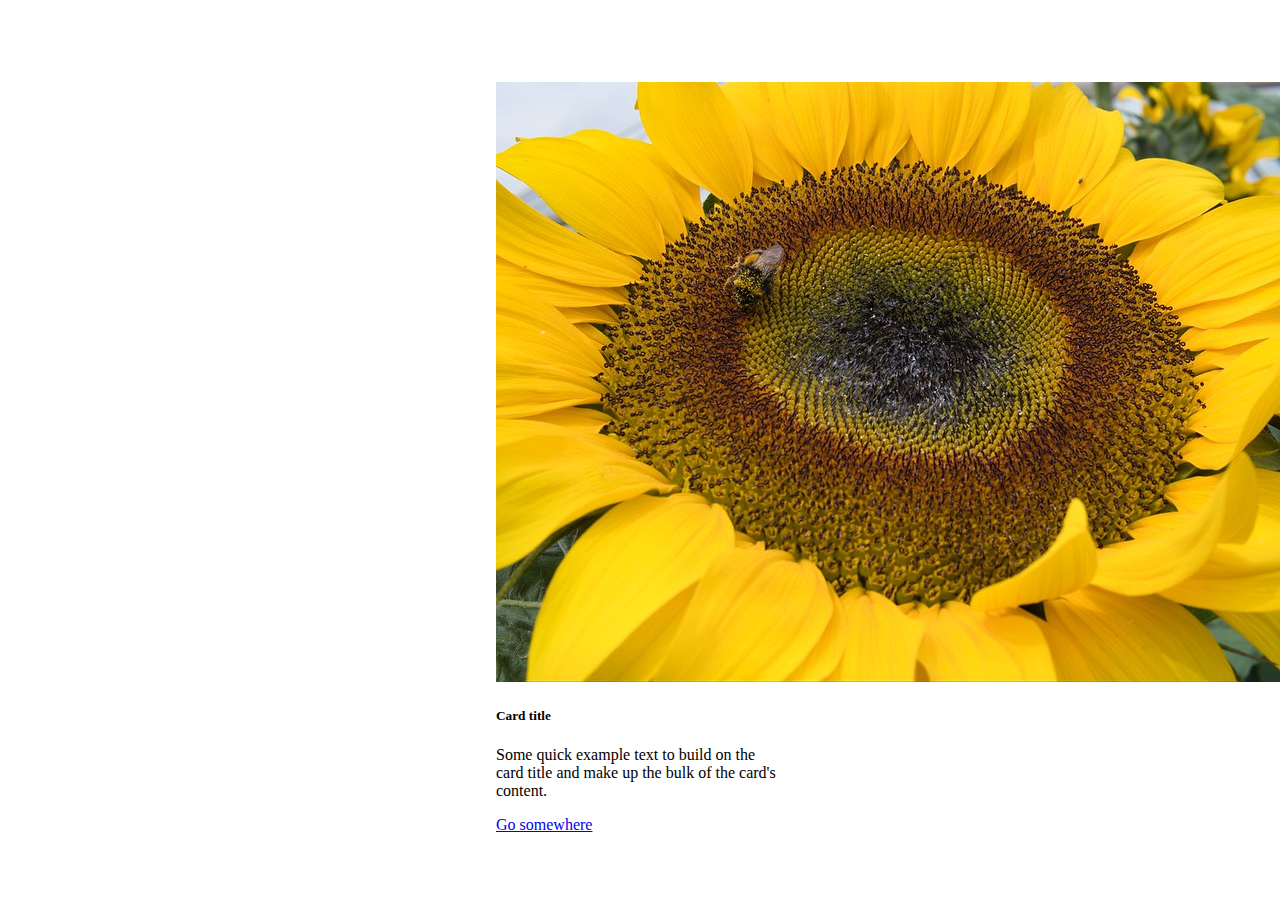
<file: basic/index.html>
<!DOCTYPE html>
<html lang="en">
<head>
    <meta charset="UTF-8">
    <meta http-equiv="X-UA-Compatible" content="IE=edge">
    <meta name="viewport" content="width=device-width, initial-scale=1.0">
    <title>Bootstrap basic</title>
    <link href="https://cdn.jsdelivr.net/npm/bootstrap@5.3.2/dist/css/bootstrap.min.css" rel="stylesheet" integrity="sha384-T3c6CoIi6uLrA9TneNEoa7RxnatzjcDSCmG1MXxSR1GAsXEV/Dwwykc2MPK8M2HN" crossorigin="anonymous">
    <script src="https://cdn.jsdelivr.net/npm/bootstrap@5.3.2/dist/js/bootstrap.bundle.min.js" integrity="sha384-C6RzsynM9kWDrMNeT87bh95OGNyZPhcTNXj1NW7RuBCsyN/o0jlpcV8Qyq46cDfL" crossorigin="anonymous"></script>
    <style>
        .container{
            display: flex;
            justify-content: center;
            align-items: center;
            height: 100vh;
        }
    </style>
</head>
<body>
    <div class="container">
        <div class="card" style="width: 18rem;">
            <img src="./assets/flower.jpg" class="card-img-top" alt="...">
            <div class="card-body">
              <h5 class="card-title">Card title</h5>
              <p class="card-text">Some quick example text to build on the card title and make up the bulk of the card's content.</p>
              <a href="#" class="btn btn-primary">Go somewhere</a>
            </div>
        </div>
    </div>
</body>
</html>
</file>
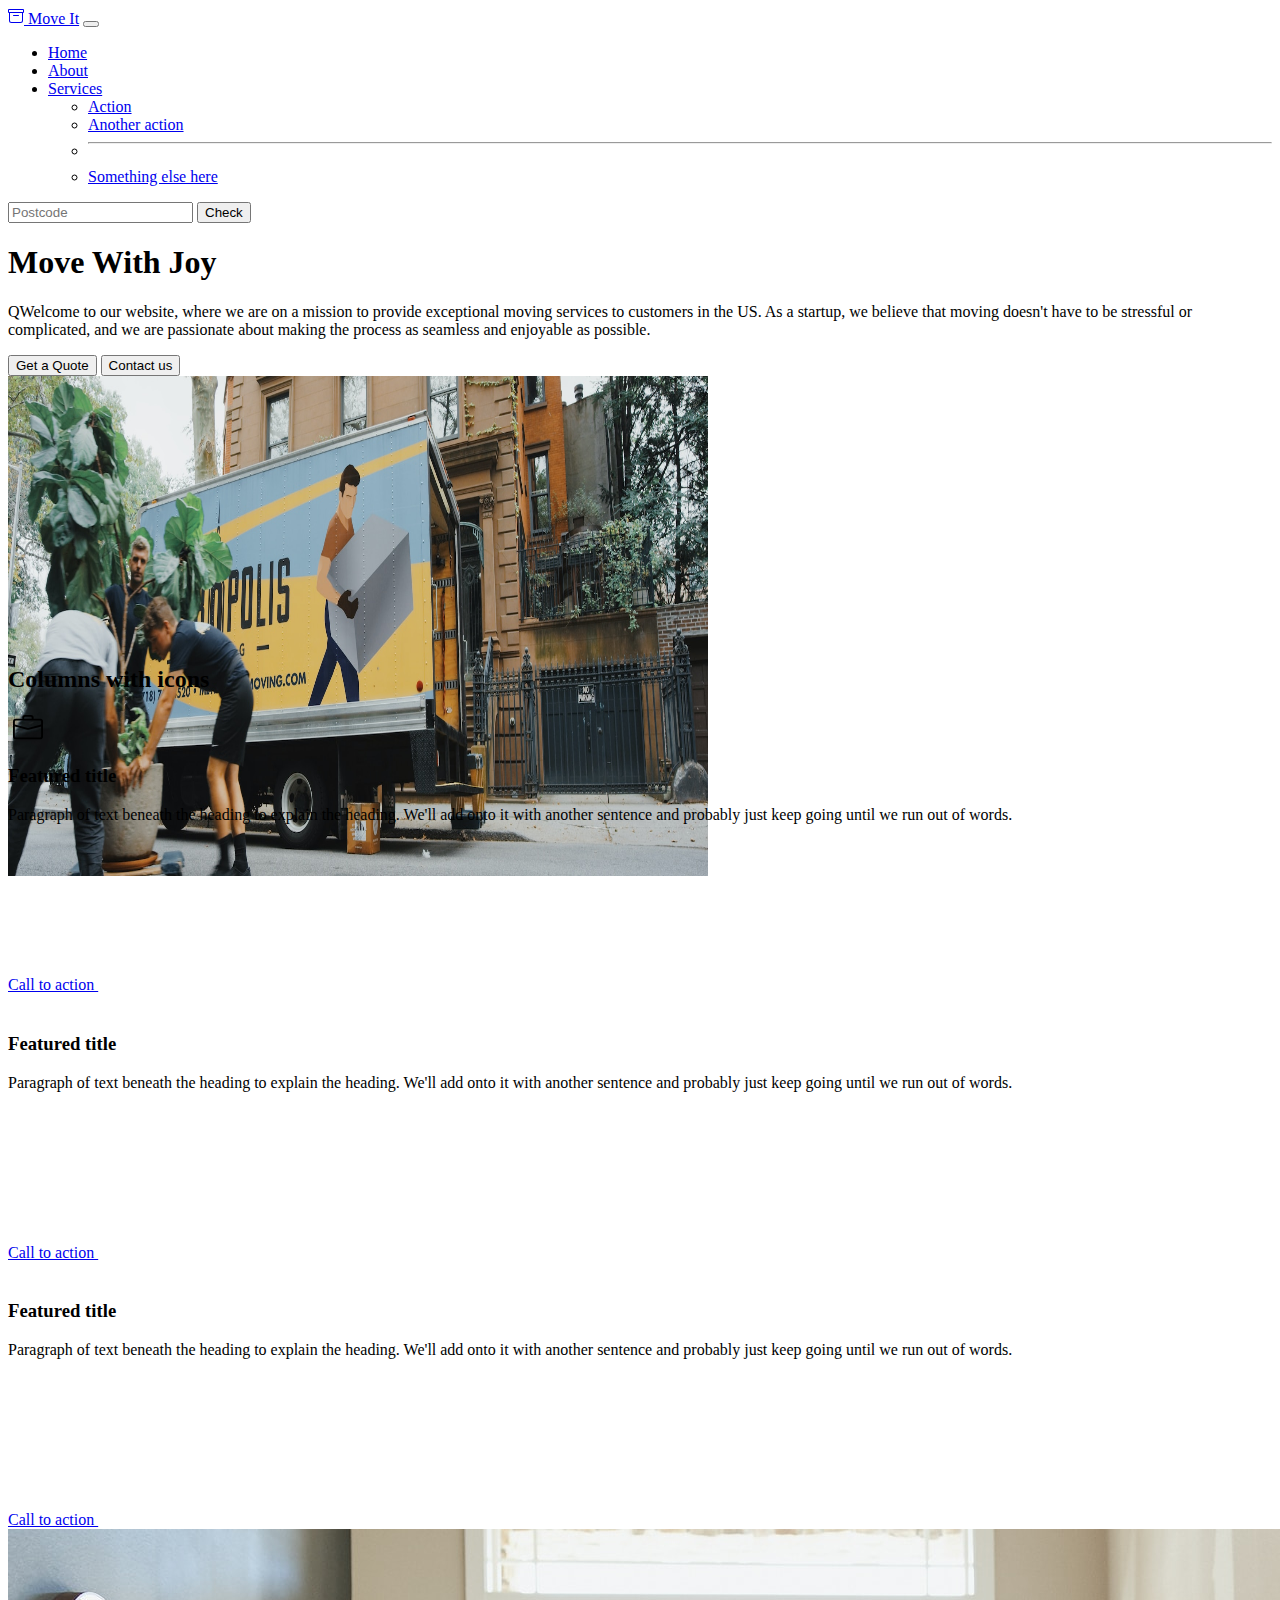
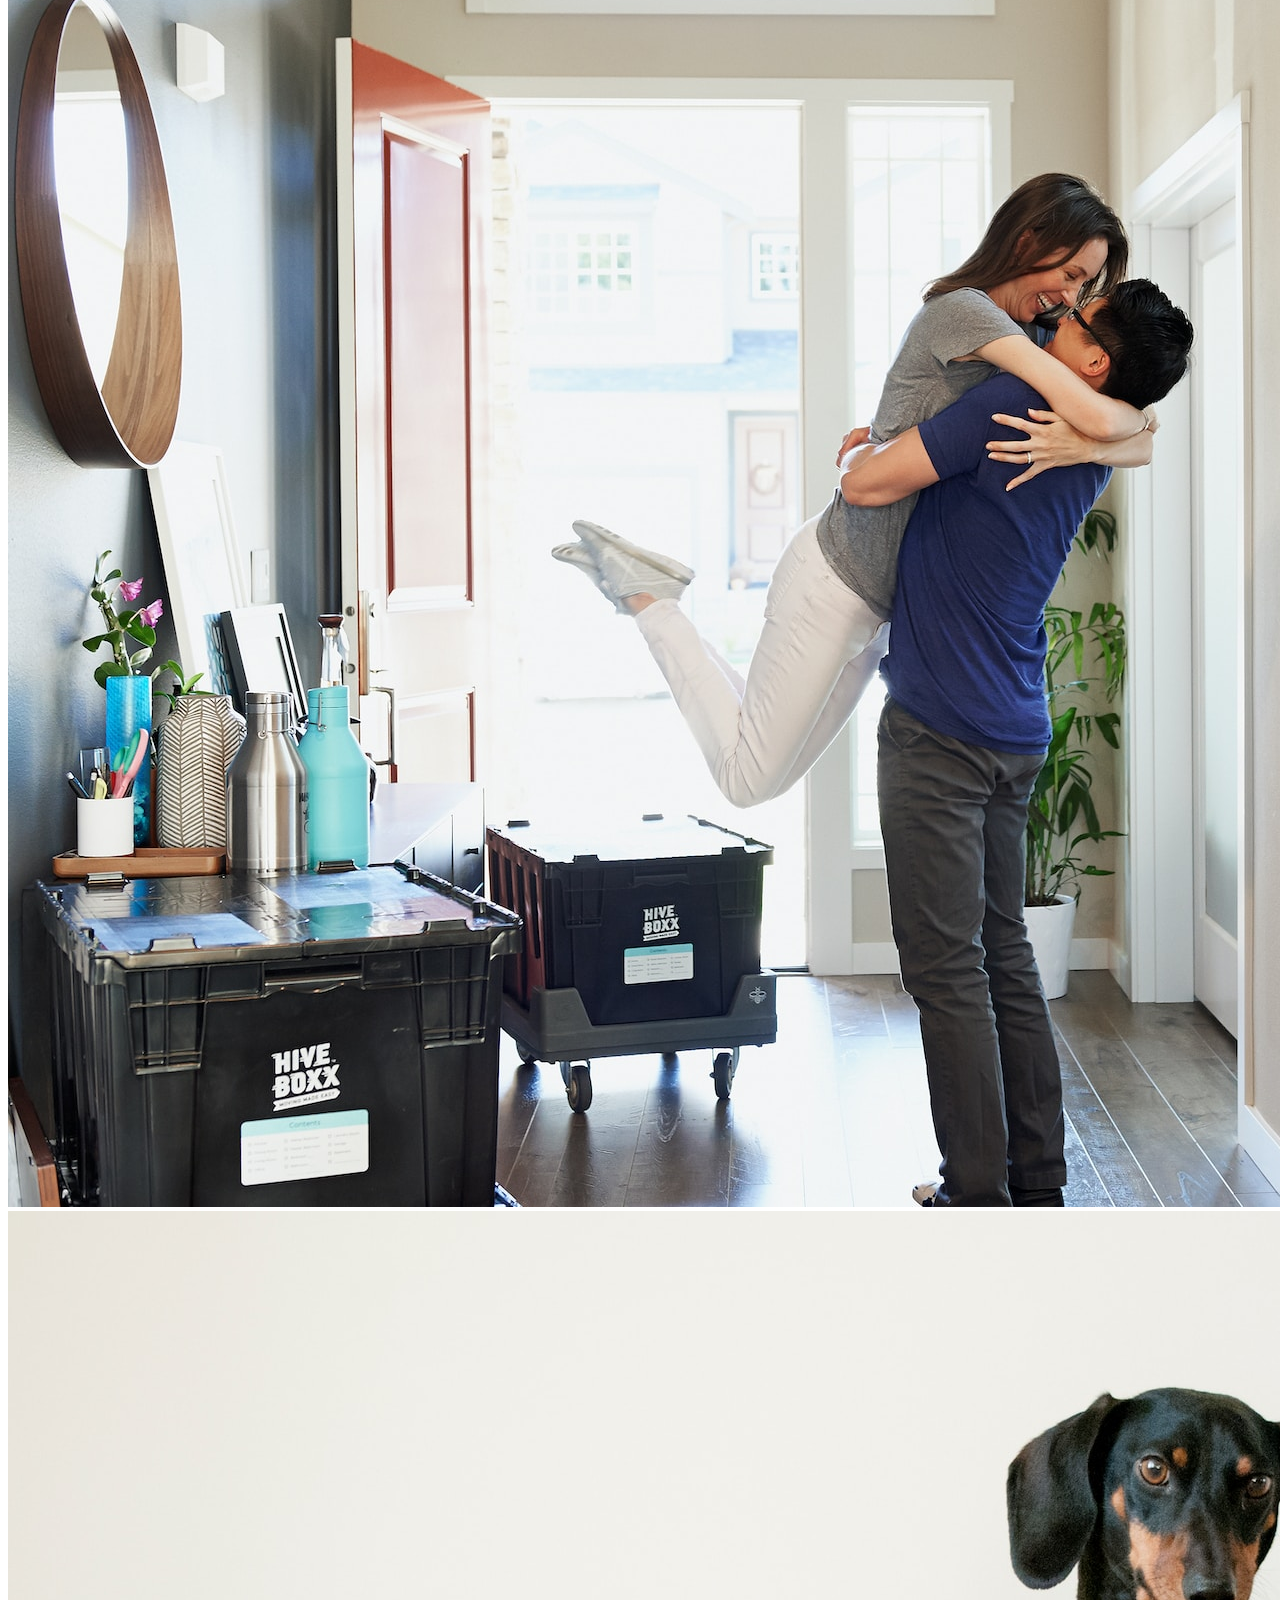
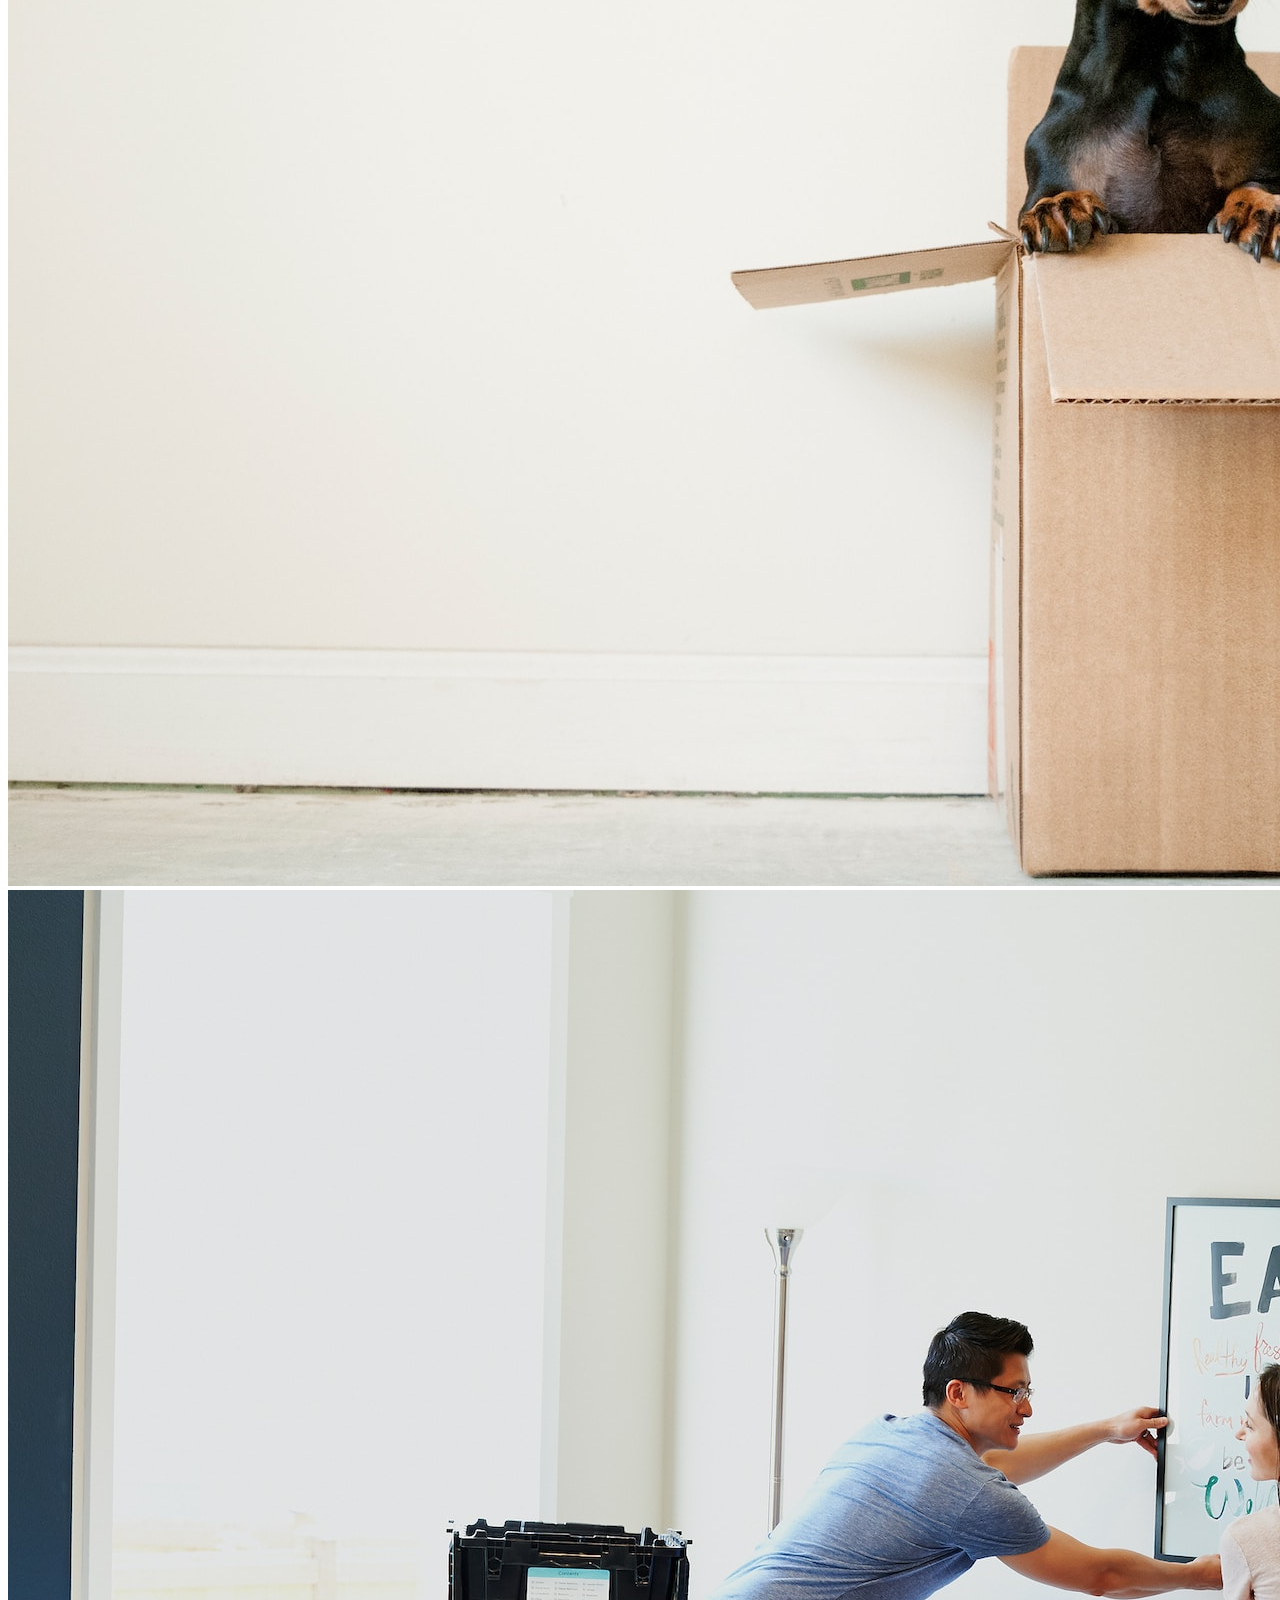
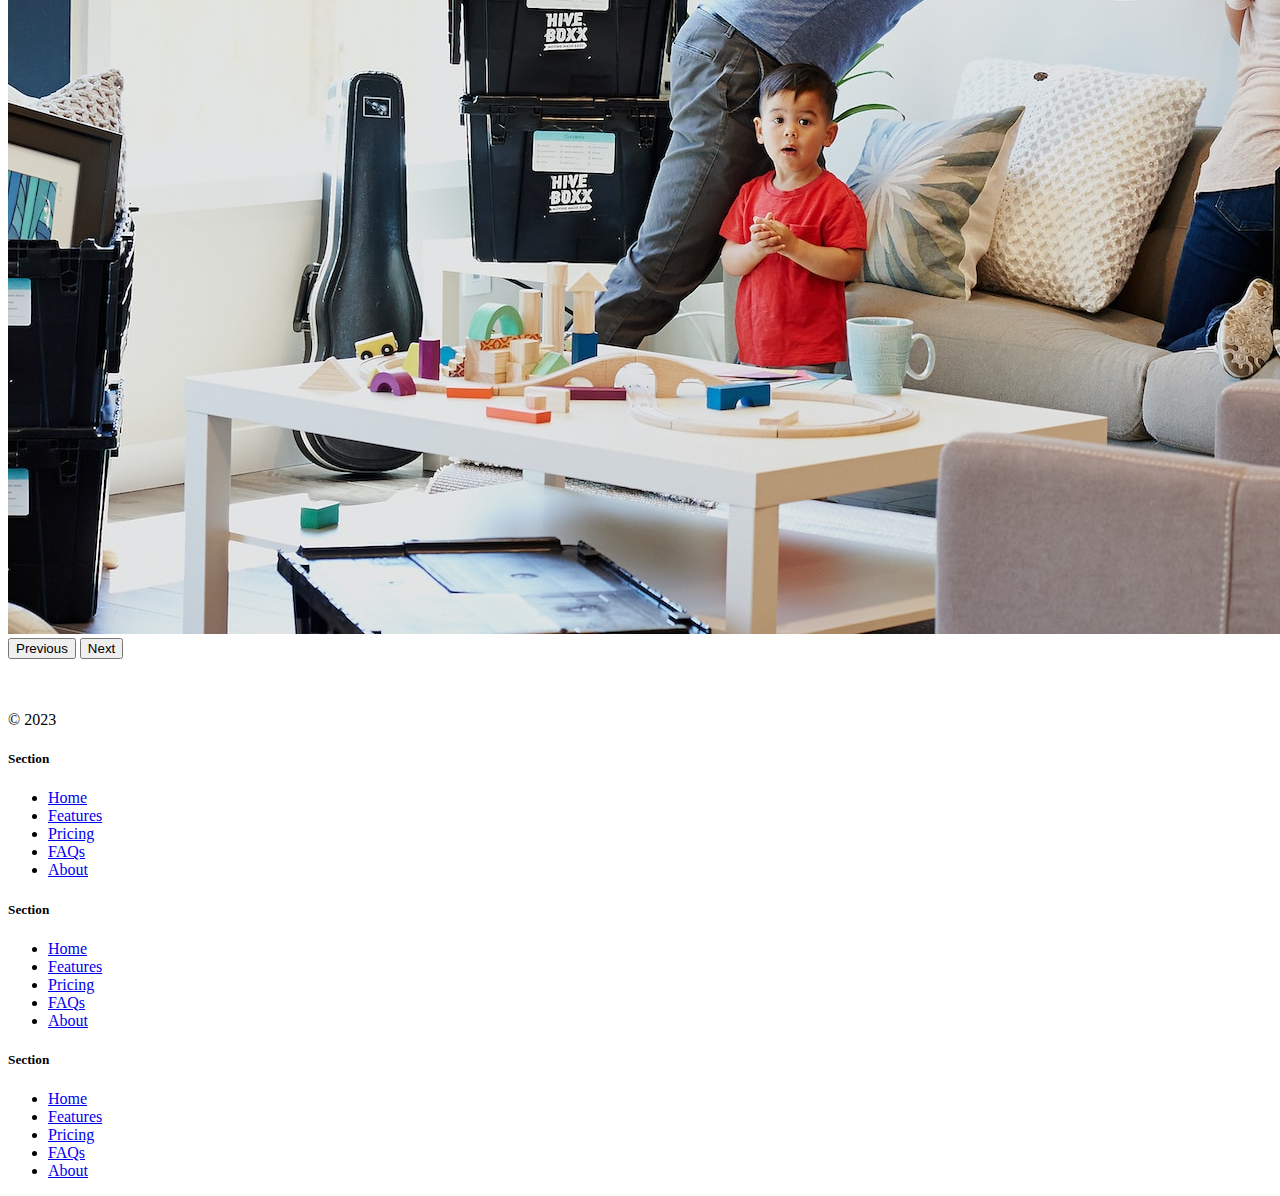
<file: moveit/index.html>
<!DOCTYPE html>
<html lang="en">
<head>
    <meta charset="UTF-8">
    <meta http-equiv="X-UA-Compatible" content="IE=edge">
    <meta name="viewport" content="width=device-width, initial-scale=1.0">
    <title>Move it</title>
    <link href="https://cdn.jsdelivr.net/npm/bootstrap@5.3.2/dist/css/bootstrap.min.css" rel="stylesheet" integrity="sha384-T3c6CoIi6uLrA9TneNEoa7RxnatzjcDSCmG1MXxSR1GAsXEV/Dwwykc2MPK8M2HN" crossorigin="anonymous">
    <script src="https://cdn.jsdelivr.net/npm/bootstrap@5.3.2/dist/js/bootstrap.bundle.min.js" integrity="sha384-C6RzsynM9kWDrMNeT87bh95OGNyZPhcTNXj1NW7RuBCsyN/o0jlpcV8Qyq46cDfL" crossorigin="anonymous"></script>
</head>
<body>
    <nav class="navbar navbar-expand-lg bg-body-tertiary">
        <div class="container-fluid">
          <a class="navbar-brand" href="#">
            <svg xmlns="http://www.w3.org/2000/svg" width="16" height="16" fill="currentColor" class="bi bi-archive" viewBox="0 0 16 16">
                <path d="M0 2a1 1 0 0 1 1-1h14a1 1 0 0 1 1 1v2a1 1 0 0 1-1 1v7.5a2.5 2.5 0 0 1-2.5 2.5h-9A2.5 2.5 0 0 1 1 12.5V5a1 1 0 0 1-1-1zm2 3v7.5A1.5 1.5 0 0 0 3.5 14h9a1.5 1.5 0 0 0 1.5-1.5V5zm13-3H1v2h14zM5 7.5a.5.5 0 0 1 .5-.5h5a.5.5 0 0 1 0 1h-5a.5.5 0 0 1-.5-.5"/>
            </svg>
            Move It</a>
          <button class="navbar-toggler" type="button" data-bs-toggle="collapse" data-bs-target="#navbarSupportedContent" aria-controls="navbarSupportedContent" aria-expanded="false" aria-label="Toggle navigation">
            <span class="navbar-toggler-icon"></span>
          </button>
          <div class="collapse navbar-collapse" id="navbarSupportedContent">
            <ul class="navbar-nav me-auto mb-2 mb-lg-0">
              <li class="nav-item">
                <a class="nav-link active" aria-current="page" href="#">Home</a>
              </li>
              <li class="nav-item">
                <a class="nav-link" href="#">About</a>
              </li>
              <li class="nav-item dropdown">
                <a class="nav-link dropdown-toggle" href="#" role="button" data-bs-toggle="dropdown" aria-expanded="false">
                  Services
                </a>
                <ul class="dropdown-menu">
                  <li><a class="dropdown-item" href="#">Action</a></li>
                  <li><a class="dropdown-item" href="#">Another action</a></li>
                  <li><hr class="dropdown-divider"></li>
                  <li><a class="dropdown-item" href="#">Something else here</a></li>
                </ul>
              </li>
            </ul>
            <form class="d-flex" role="search">
              <input class="form-control me-2" type="search" placeholder="Postcode" aria-label="Search">
              <button class="btn btn-outline-success" type="submit">Check</button>
            </form>
          </div>
        </div>
    </nav>
    <div class="px-4 pt-5 my-5 text-center border-bottom">
        <h1 class="display-4 fw-bold text-body-emphasis">Move With Joy</h1>
        <div class="col-lg-6 mx-auto">
          <p class="lead mb-4">QWelcome to our website, where we are on a mission to provide exceptional moving services to customers in the US. As a startup, we believe that moving doesn't have to be stressful or complicated, and we are passionate about making the process as seamless and enjoyable as possible.</p>
          <div class="d-grid gap-2 d-sm-flex justify-content-sm-center mb-5">
            <button type="button" class="btn btn-primary btn-lg px-4 me-sm-3">Get a Quote</button>
            <button type="button" class="btn btn-outline-secondary btn-lg px-4">Contact us</button>
          </div>
        </div>
        <div class="overflow-hidden" style="max-height: 30vh;">
          <div class="container px-5">
            <img src="./assets/moving-van.jpg" class="img-fluid border rounded-3 shadow-lg mb-4" alt="Example image" width="700" height="500" loading="lazy">
          </div>
        </div>
    </div>
    <div class="container px-4 py-5" id="featured-3">
        <h2 class="pb-2 border-bottom">Columns with icons</h2>
        <div class="row g-4 py-5 row-cols-1 row-cols-lg-3">
          <div class="feature col">
            <div class="feature-icon d-inline-flex align-items-center justify-content-center text-bg-primary bg-gradient fs-2 mb-3">
                <svg xmlns="http://www.w3.org/2000/svg" width="40" height="30" fill="currentColor" class="bi bi-briefcase" viewBox="0 0 16 16">
                    <path d="M6.5 1A1.5 1.5 0 0 0 5 2.5V3H1.5A1.5 1.5 0 0 0 0 4.5v8A1.5 1.5 0 0 0 1.5 14h13a1.5 1.5 0 0 0 1.5-1.5v-8A1.5 1.5 0 0 0 14.5 3H11v-.5A1.5 1.5 0 0 0 9.5 1zm0 1h3a.5.5 0 0 1 .5.5V3H6v-.5a.5.5 0 0 1 .5-.5m1.886 6.914L15 7.151V12.5a.5.5 0 0 1-.5.5h-13a.5.5 0 0 1-.5-.5V7.15l6.614 1.764a1.5 1.5 0 0 0 .772 0M1.5 4h13a.5.5 0 0 1 .5.5v1.616L8.129 7.948a.5.5 0 0 1-.258 0L1 6.116V4.5a.5.5 0 0 1 .5-.5"/>
                </svg>
            </div>
            <h3 class="fs-2 text-body-emphasis">Featured title</h3>
            <p>Paragraph of text beneath the heading to explain the heading. We'll add onto it with another sentence and probably just keep going until we run out of words.</p>
            <a href="#" class="icon-link">
              Call to action
              <svg class="bi"><use xlink:href="#chevron-right"></use></svg>
            </a>
          </div>
          <div class="feature col">
            <div class="feature-icon d-inline-flex align-items-center justify-content-center text-bg-primary bg-gradient fs-2 mb-3">
              <svg class="bi" width="1em" height="1em"><use xlink:href="#people-circle"></use></svg>
            </div>
            <h3 class="fs-2 text-body-emphasis">Featured title</h3>
            <p>Paragraph of text beneath the heading to explain the heading. We'll add onto it with another sentence and probably just keep going until we run out of words.</p>
            <a href="#" class="icon-link">
              Call to action
              <svg class="bi"><use xlink:href="#chevron-right"></use></svg>
            </a>
          </div>
          <div class="feature col">
            <div class="feature-icon d-inline-flex align-items-center justify-content-center text-bg-primary bg-gradient fs-2 mb-3">
              <svg class="bi" width="1em" height="1em"><use xlink:href="#toggles2"></use></svg>
            </div>
            <h3 class="fs-2 text-body-emphasis">Featured title</h3>
            <p>Paragraph of text beneath the heading to explain the heading. We'll add onto it with another sentence and probably just keep going until we run out of words.</p>
            <a href="#" class="icon-link">
              Call to action
              <svg class="bi"><use xlink:href="#chevron-right"></use></svg>
            </a>
          </div>
        </div>
    </div>
    <div class="container">
        <div id="carouselExample" class="carousel slide">
            <div class="carousel-inner">
              <div class="carousel-item active">
                <img src="./assets/couple.jpg" class="d-block w-100" alt="...">
              </div>
              <div class="carousel-item">
                <img src="./assets/dog.jpg" class="d-block w-100" alt="...">
              </div>
              <div class="carousel-item">
                <img src="./assets/family.jpg" class="d-block w-100" alt="...">
              </div>
            </div>
            <button class="carousel-control-prev" type="button" data-bs-target="#carouselExample" data-bs-slide="prev">
              <span class="carousel-control-prev-icon" aria-hidden="true"></span>
              <span class="visually-hidden">Previous</span>
            </button>
            <button class="carousel-control-next" type="button" data-bs-target="#carouselExample" data-bs-slide="next">
              <span class="carousel-control-next-icon" aria-hidden="true"></span>
              <span class="visually-hidden">Next</span>
            </button>
        </div>
    </div>
    <div class="container">
        <footer class="row row-cols-1 row-cols-sm-2 row-cols-md-5 py-5 my-5 border-top">
          <div class="col mb-3">
            <a href="/" class="d-flex align-items-center mb-3 link-body-emphasis text-decoration-none">
              <svg class="bi me-2" width="40" height="32"><use xlink:href="#bootstrap"></use></svg>
            </a>
            <p class="text-body-secondary">© 2023</p>
          </div>
      
          <div class="col mb-3">
      
          </div>
      
          <div class="col mb-3">
            <h5>Section</h5>
            <ul class="nav flex-column">
              <li class="nav-item mb-2"><a href="#" class="nav-link p-0 text-body-secondary">Home</a></li>
              <li class="nav-item mb-2"><a href="#" class="nav-link p-0 text-body-secondary">Features</a></li>
              <li class="nav-item mb-2"><a href="#" class="nav-link p-0 text-body-secondary">Pricing</a></li>
              <li class="nav-item mb-2"><a href="#" class="nav-link p-0 text-body-secondary">FAQs</a></li>
              <li class="nav-item mb-2"><a href="#" class="nav-link p-0 text-body-secondary">About</a></li>
            </ul>
          </div>
      
          <div class="col mb-3">
            <h5>Section</h5>
            <ul class="nav flex-column">
              <li class="nav-item mb-2"><a href="#" class="nav-link p-0 text-body-secondary">Home</a></li>
              <li class="nav-item mb-2"><a href="#" class="nav-link p-0 text-body-secondary">Features</a></li>
              <li class="nav-item mb-2"><a href="#" class="nav-link p-0 text-body-secondary">Pricing</a></li>
              <li class="nav-item mb-2"><a href="#" class="nav-link p-0 text-body-secondary">FAQs</a></li>
              <li class="nav-item mb-2"><a href="#" class="nav-link p-0 text-body-secondary">About</a></li>
            </ul>
          </div>
      
          <div class="col mb-3">
            <h5>Section</h5>
            <ul class="nav flex-column">
              <li class="nav-item mb-2"><a href="#" class="nav-link p-0 text-body-secondary">Home</a></li>
              <li class="nav-item mb-2"><a href="#" class="nav-link p-0 text-body-secondary">Features</a></li>
              <li class="nav-item mb-2"><a href="#" class="nav-link p-0 text-body-secondary">Pricing</a></li>
              <li class="nav-item mb-2"><a href="#" class="nav-link p-0 text-body-secondary">FAQs</a></li>
              <li class="nav-item mb-2"><a href="#" class="nav-link p-0 text-body-secondary">About</a></li>
            </ul>
          </div>
        </footer>
      </div>
</body>
</html>
</file>
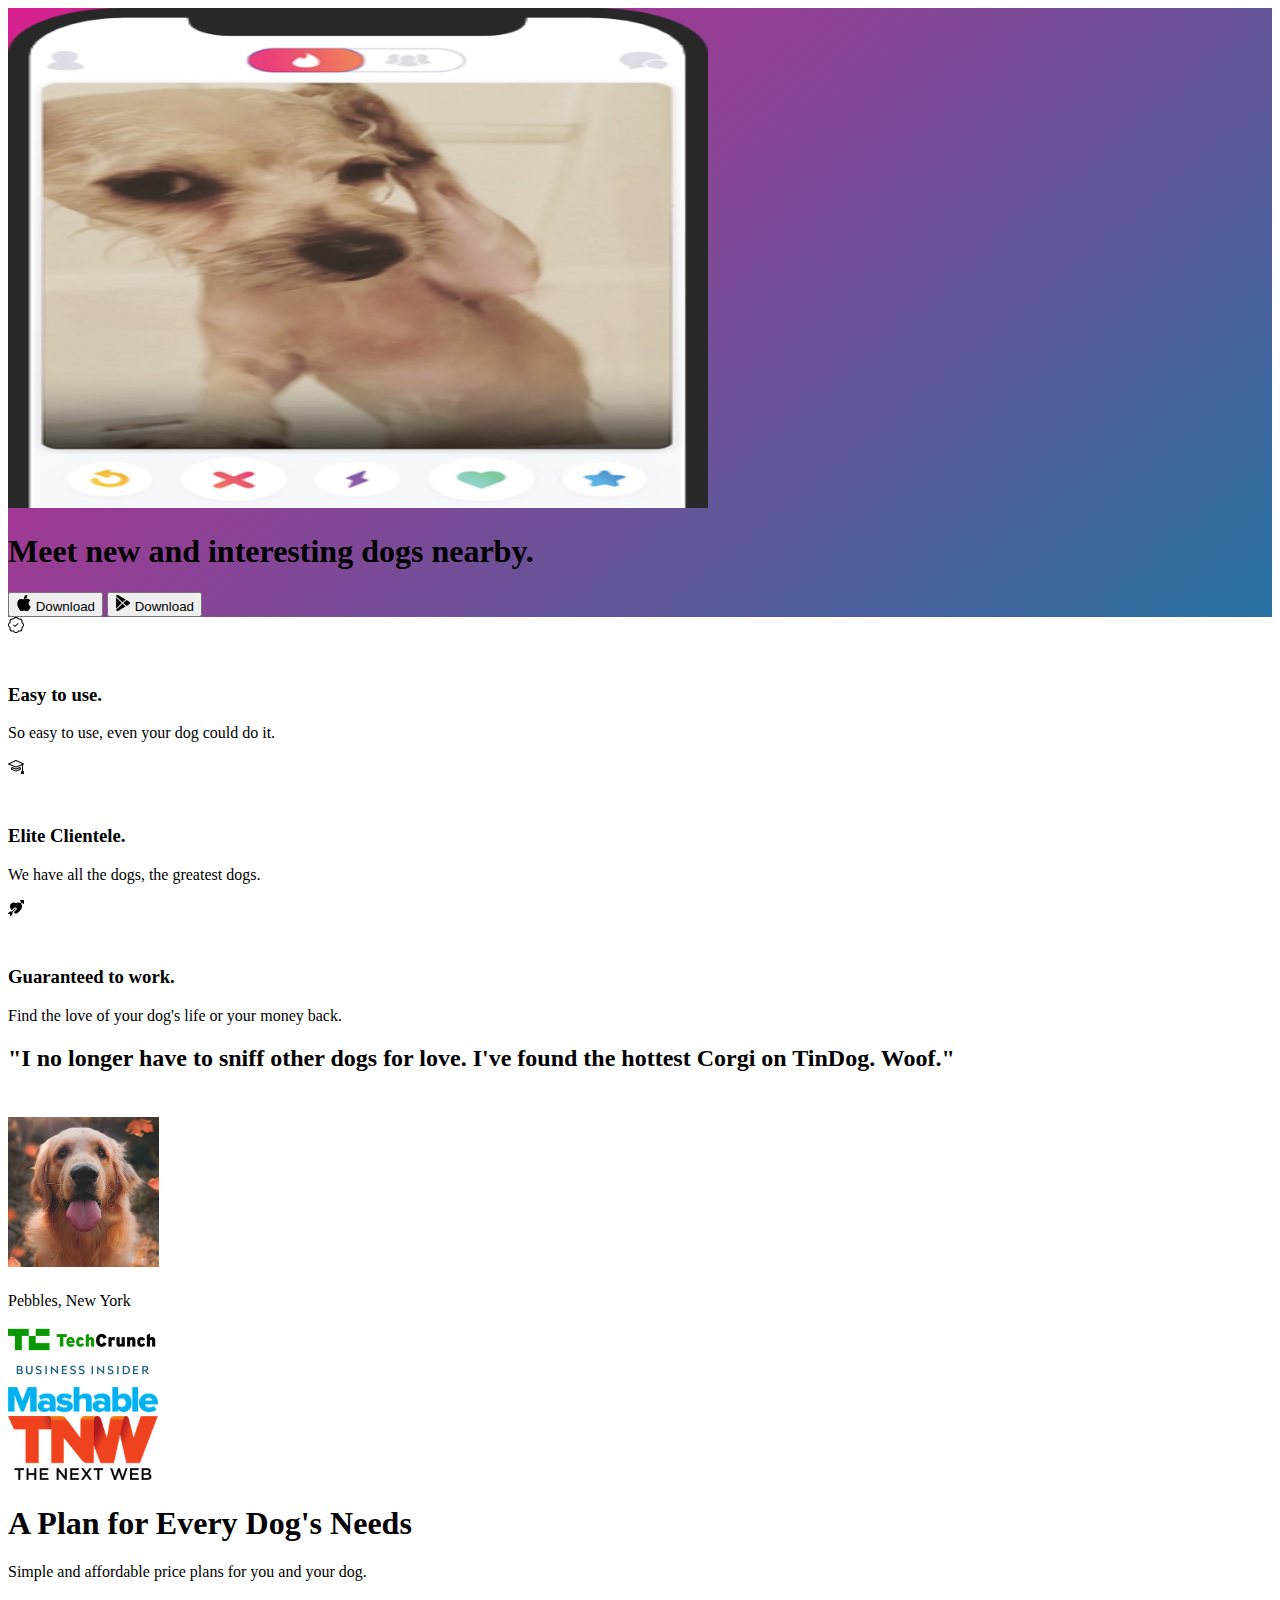
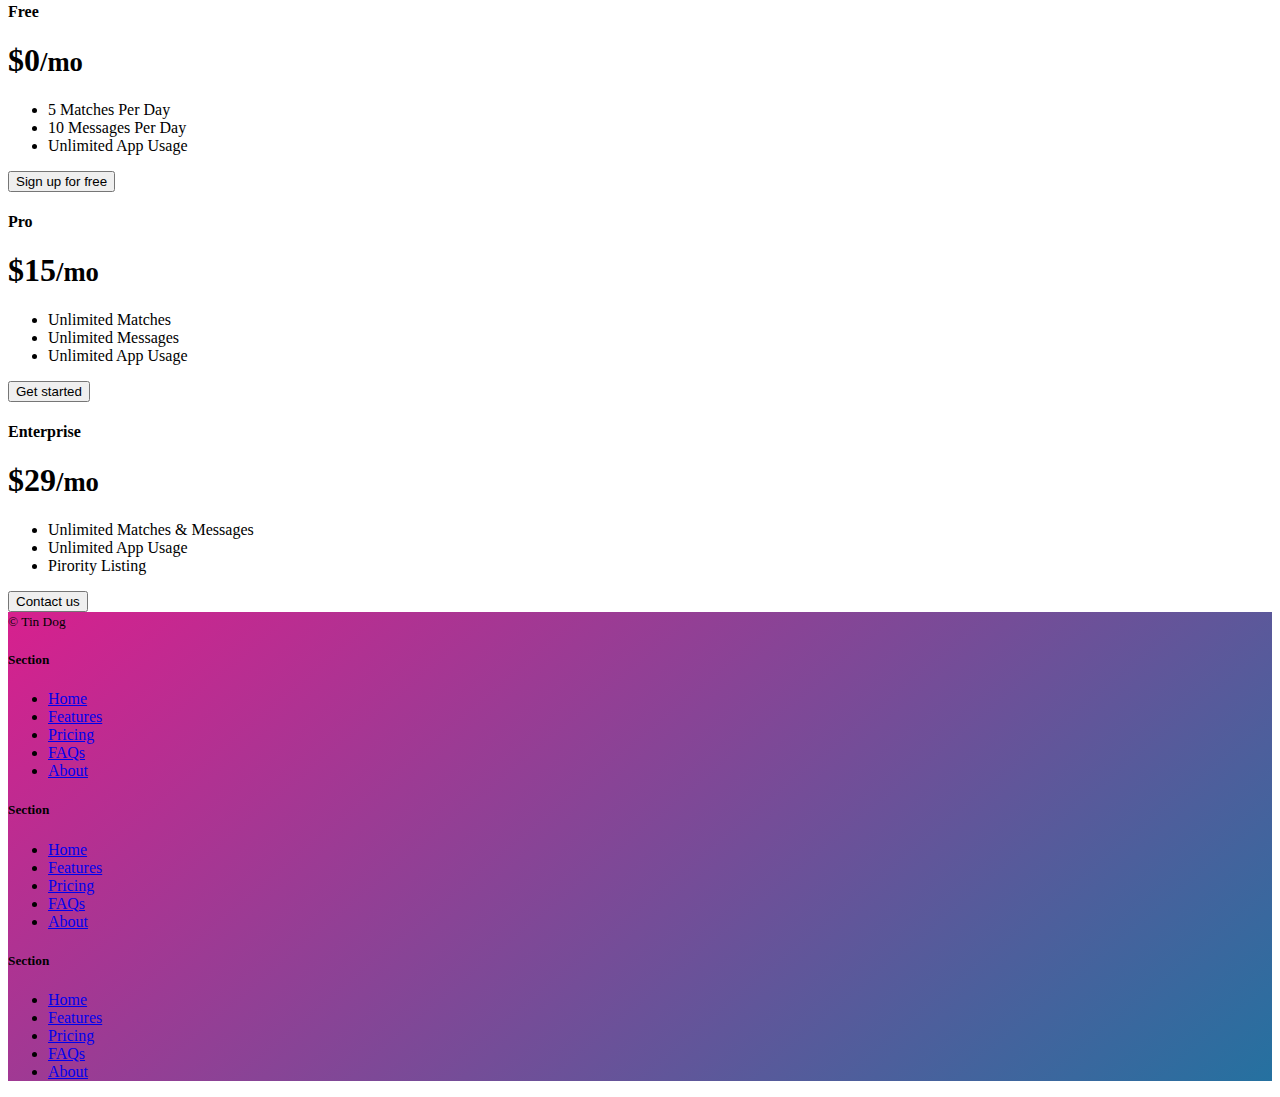
<file: TinDog/index.html>
<!DOCTYPE html>
<html lang="en">
<head>
    <meta charset="UTF-8">
    <meta http-equiv="X-UA-Compatible" content="IE=edge">
    <meta name="viewport" content="width=device-width, initial-scale=1.0">
    <title>TinDog</title>
    <link href="https://cdn.jsdelivr.net/npm/bootstrap@5.3.2/dist/css/bootstrap.min.css" rel="stylesheet" integrity="sha384-T3c6CoIi6uLrA9TneNEoa7RxnatzjcDSCmG1MXxSR1GAsXEV/Dwwykc2MPK8M2HN" crossorigin="anonymous">
    <script src="https://cdn.jsdelivr.net/npm/bootstrap@5.3.2/dist/js/bootstrap.bundle.min.js" integrity="sha384-C6RzsynM9kWDrMNeT87bh95OGNyZPhcTNXj1NW7RuBCsyN/o0jlpcV8Qyq46cDfL" crossorigin="anonymous"></script>
    <link rel="stylesheet" href="./css/style.css">
</head>
<body>
    <section id="tiltle" class="gradient-background">
        <div class="container col-xxl-8 px-4 py-5">
            <div class="row flex-lg-row-reverse align-items-center g-5 py-5">
              <div class="col-10 col-sm-8 col-lg-6">
                <img src="./images/iphone.png" class="d-block mx-lg-auto img-fluid" alt="Bootstrap Themes" width="700" height="500" loading="lazy">
              </div>
              <div class="col-lg-6">
                <h1 class="display-5 fw-bold text-body-emphasis lh-1 mb-3">Meet new and interesting dogs nearby.</h1>
                <div class="d-grid gap-2 d-md-flex justify-content-md-start">
                  <button type="button" class="btn btn-light btn-lg px-4 me-md-2">
                    <svg xmlns="http://www.w3.org/2000/svg" width="16" height="16" fill="currentColor" class="bi bi-apple" viewBox="0 0 16 16">
                        <path d="M11.182.008C11.148-.03 9.923.023 8.857 1.18c-1.066 1.156-.902 2.482-.878 2.516s1.52.087 2.475-1.258.762-2.391.728-2.43m3.314 11.733c-.048-.096-2.325-1.234-2.113-3.422s1.675-2.789 1.698-2.854-.597-.79-1.254-1.157a3.7 3.7 0 0 0-1.563-.434c-.108-.003-.483-.095-1.254.116-.508.139-1.653.589-1.968.607-.316.018-1.256-.522-2.267-.665-.647-.125-1.333.131-1.824.328-.49.196-1.422.754-2.074 2.237-.652 1.482-.311 3.83-.067 4.56s.625 1.924 1.273 2.796c.576.984 1.34 1.667 1.659 1.899s1.219.386 1.843.067c.502-.308 1.408-.485 1.766-.472.357.013 1.061.154 1.782.539.571.197 1.111.115 1.652-.105.541-.221 1.324-1.059 2.238-2.758q.52-1.185.473-1.282"/>
                        <path d="M11.182.008C11.148-.03 9.923.023 8.857 1.18c-1.066 1.156-.902 2.482-.878 2.516s1.52.087 2.475-1.258.762-2.391.728-2.43m3.314 11.733c-.048-.096-2.325-1.234-2.113-3.422s1.675-2.789 1.698-2.854-.597-.79-1.254-1.157a3.7 3.7 0 0 0-1.563-.434c-.108-.003-.483-.095-1.254.116-.508.139-1.653.589-1.968.607-.316.018-1.256-.522-2.267-.665-.647-.125-1.333.131-1.824.328-.49.196-1.422.754-2.074 2.237-.652 1.482-.311 3.83-.067 4.56s.625 1.924 1.273 2.796c.576.984 1.34 1.667 1.659 1.899s1.219.386 1.843.067c.502-.308 1.408-.485 1.766-.472.357.013 1.061.154 1.782.539.571.197 1.111.115 1.652-.105.541-.221 1.324-1.059 2.238-2.758q.52-1.185.473-1.282"/>
                    </svg>
                    Download</button>
                  <button type="button" class="btn btn-outline-light btn-lg px-4">
                    <svg xmlns="http://www.w3.org/2000/svg" width="16" height="16" fill="currentColor" class="bi bi-google-play" viewBox="0 0 16 16">
                        <path d="M14.222 9.374c1.037-.61 1.037-2.137 0-2.748L11.528 5.04 8.32 8l3.207 2.96zm-3.595 2.116L7.583 8.68 1.03 14.73c.201 1.029 1.36 1.61 2.303 1.055zM1 13.396V2.603L6.846 8zM1.03 1.27l6.553 6.05 3.044-2.81L3.333.215C2.39-.341 1.231.24 1.03 1.27"/>
                    </svg>
                    Download</button>
                </div>
              </div>
            </div>
        </div>
    </section>
    
    <section id="features" class="features">
        <div class="container px-4 py-5" id="hanging-icons">
            <div class="row g-4 py-5 row-cols-1 row-cols-lg-3">
              <div class="col d-flex align-items-start">
                <div class="icon-square text-body-emphasis bg-body-secondary d-inline-flex align-items-center justify-content-center fs-4 flex-shrink-0 me-3">
                    <svg xmlns="http://www.w3.org/2000/svg" width="16" height="16" fill="currentColor" class="bi bi-patch-check" viewBox="0 0 16 16">
                        <path fill-rule="evenodd" d="M10.354 6.146a.5.5 0 0 1 0 .708l-3 3a.5.5 0 0 1-.708 0l-1.5-1.5a.5.5 0 1 1 .708-.708L7 8.793l2.646-2.647a.5.5 0 0 1 .708 0"/>
                        <path d="m10.273 2.513-.921-.944.715-.698.622.637.89-.011a2.89 2.89 0 0 1 2.924 2.924l-.01.89.636.622a2.89 2.89 0 0 1 0 4.134l-.637.622.011.89a2.89 2.89 0 0 1-2.924 2.924l-.89-.01-.622.636a2.89 2.89 0 0 1-4.134 0l-.622-.637-.89.011a2.89 2.89 0 0 1-2.924-2.924l.01-.89-.636-.622a2.89 2.89 0 0 1 0-4.134l.637-.622-.011-.89a2.89 2.89 0 0 1 2.924-2.924l.89.01.622-.636a2.89 2.89 0 0 1 4.134 0l-.715.698a1.89 1.89 0 0 0-2.704 0l-.92.944-1.32-.016a1.89 1.89 0 0 0-1.911 1.912l.016 1.318-.944.921a1.89 1.89 0 0 0 0 2.704l.944.92-.016 1.32a1.89 1.89 0 0 0 1.912 1.911l1.318-.016.921.944a1.89 1.89 0 0 0 2.704 0l.92-.944 1.32.016a1.89 1.89 0 0 0 1.911-1.912l-.016-1.318.944-.921a1.89 1.89 0 0 0 0-2.704l-.944-.92.016-1.32a1.89 1.89 0 0 0-1.912-1.911z"/>
                    </svg>
                </div>
                <div>
                  <h3 class="fs-2 text-body-emphasis">Easy to use.</h3>
                  <p>So easy to use, even your dog could do it.</p>
                </div>
              </div>
              <div class="col d-flex align-items-start">
                <div class="icon-square text-body-emphasis bg-body-secondary d-inline-flex align-items-center justify-content-center fs-4 flex-shrink-0 me-3">
                    <svg xmlns="http://www.w3.org/2000/svg" width="16" height="16" fill="currentColor" class="bi bi-mortarboard" viewBox="0 0 16 16">
                        <path d="M8.211 2.047a.5.5 0 0 0-.422 0l-7.5 3.5a.5.5 0 0 0 .025.917l7.5 3a.5.5 0 0 0 .372 0L14 7.14V13a1 1 0 0 0-1 1v2h3v-2a1 1 0 0 0-1-1V6.739l.686-.275a.5.5 0 0 0 .025-.917zM8 8.46 1.758 5.965 8 3.052l6.242 2.913z"/>
                        <path d="M4.176 9.032a.5.5 0 0 0-.656.327l-.5 1.7a.5.5 0 0 0 .294.605l4.5 1.8a.5.5 0 0 0 .372 0l4.5-1.8a.5.5 0 0 0 .294-.605l-.5-1.7a.5.5 0 0 0-.656-.327L8 10.466zm-.068 1.873.22-.748 3.496 1.311a.5.5 0 0 0 .352 0l3.496-1.311.22.748L8 12.46z"/>
                    </svg>
                </div>
                <div>
                    <h3 class="fs-2 text-body-emphasis">Elite Clientele.</h3>
                    <p>We have all the dogs, the greatest dogs.</p>
                </div>
              </div>
              <div class="col d-flex align-items-start">
                <div class="icon-square text-body-emphasis bg-body-secondary d-inline-flex align-items-center justify-content-center fs-4 flex-shrink-0 me-3">
                    <svg xmlns="http://www.w3.org/2000/svg" width="16" height="16" fill="currentColor" class="bi bi-arrow-through-heart-fill" viewBox="0 0 16 16">
                        <path fill-rule="evenodd" d="M2.854 15.854A.5.5 0 0 1 2 15.5V14H.5a.5.5 0 0 1-.354-.854l1.5-1.5A.5.5 0 0 1 2 11.5h1.793l3.103-3.104a.5.5 0 1 1 .708.708L4.5 12.207V14a.5.5 0 0 1-.146.354zM16 3.5a.5.5 0 0 1-.854.354L14 2.707l-1.006 1.006c.236.248.44.531.6.845.562 1.096.585 2.517-.213 4.092-.793 1.563-2.395 3.288-5.105 5.08L8 13.912l-.276-.182A24 24 0 0 1 5.8 12.323L8.31 9.81a1.5 1.5 0 0 0-2.122-2.122L3.657 10.22a9 9 0 0 1-1.039-1.57c-.798-1.576-.775-2.997-.213-4.093C3.426 2.565 6.18 1.809 8 3.233c1.25-.98 2.944-.928 4.212-.152L13.292 2 12.147.854A.5.5 0 0 1 12.5 0h3a.5.5 0 0 1 .5.5z"/>
                    </svg>
                </div>
                <div>
                    <h3 class="fs-2 text-body-emphasis">Guaranteed to work.</h3>
                    <p>Find the love of your dog's life or your money back.</p>
                </div>
              </div>
            </div>
          </div>
    </section>

    <section id="testimotion">
        <div class="my-5 bg-light">
            <div class="p-5 mb-4 text-center">
                <div class="container-fluid py-5">
                    <h2 class="text-body-emphasis">"I no longer have to sniff other dogs for love. I've found the hottest Corgi on TinDog. Woof."</h1>
                    <img class="rounded-circle dog_image" src="./images/dog-img.jpg" >
                    <p>Pebbles, New York</p>
                </div>
            </div>

            <div class="container">
                <div class="row">
                    <div class = "col-lg-3 col-sm-12">
                        <img src="./images/techcrunch.png" width="150px" alt="techcrunch">
                    </div>
                    <div class = "col-lg-3 col-sm-12">
                        <img src="./images/bizinsider.png" width="150px" alt="techcrunch">
                    </div>
                    <div class = "col-lg-3 col-sm-12">
                        <img src="./images/mashable.png" width="150px" alt="techcrunch">
                    </div>
                    <div class = "col-lg-3 col-sm-12">
                        <img src="./images/tnw.png" width="150px" alt="techcrunch">
                    </div>
                </div>
            </div>
          </div>
    </section>
    
    <section id="pricing">
        <div class="container py-3">
          
            <div class="pricing-header p-3 pb-md-4 mx-auto text-center">
            <h1 class="display-4 fw-normal text-body-emphasis">A Plan for Every Dog's Needs</h1>
            <p class="fs-5 text-body-secondary">Simple and affordable price plans for you and your dog.</p>
            </div>
          
            <main>
              <div class="row row-cols-1 row-cols-md-3 mb-3 text-center">
                <div class="col">
                  <div class="card mb-4 rounded-3 shadow-sm">
                    <div class="card-header py-3">
                      <h4 class="my-0 fw-normal">Free</h4>
                    </div>
                    <div class="card-body">
                      <h1 class="card-title pricing-card-title">$0<small class="text-body-secondary fw-light">/mo</small></h1>
                      <ul class="list-unstyled mt-3 mb-4">
                        <li>5 Matches Per Day</li>
                        <li>10 Messages Per Day</li>
                        <li>Unlimited App Usage</li>
                      </ul>
                      <button type="button" class="w-100 btn btn-lg btn-outline-dark">Sign up for free</button>
                    </div>
                  </div>
                </div>
                <div class="col">
                  <div class="card mb-4 rounded-3 shadow-sm">
                    <div class="card-header py-3">
                      <h4 class="my-0 fw-normal">Pro</h4>
                    </div>
                    <div class="card-body">
                      <h1 class="card-title pricing-card-title">$15<small class="text-body-secondary fw-light">/mo</small></h1>
                      <ul class="list-unstyled mt-3 mb-4">
                        <li>Unlimited Matches</li>
                        <li>Unlimited Messages</li>
                        <li>Unlimited App Usage</li>
                      </ul>
                      <button type="button" class="w-100 btn btn-lg btn-dark">Get started</button>
                    </div>
                  </div>
                </div>
                <div class="col">
                  <div class="card mb-4 rounded-3 shadow-sm border-dark">
                    <div class="card-header py-3 text-bg-dark">
                      <h4 class="my-0 fw-normal">Enterprise</h4>
                    </div>
                    <div class="card-body">
                      <h1 class="card-title pricing-card-title">$29<small class="text-body-secondary fw-light">/mo</small></h1>
                      <ul class="list-unstyled mt-3 mb-4">
                        <li>Unlimited Matches & Messages</li>
                        <li>Unlimited App Usage</li>
                        <li>Pirority Listing</li>
                      </ul>
                      <button type="button" class="w-100 btn btn-lg btn-dark">Contact us</button>
                    </div>
                  </div>
                </div>
              </div>
            </main>
        </div>
    </section>

    <section id="footer">
        <footer class="pt-4 md-5 pt-md-5 gradient-background">
            <div class="row">
              <div class="col-12 col-md text-center">
                <small class="d-block mb-3 text-body-secondary">© Tin Dog</small>
              </div>

              <div class="col mb-3">
              </div>

              <div class="col mb-3">
                <h5>Section</h5>
                <ul class="nav flex-column">
                  <li class="nav-item mb-2"><a href="#" class="nav-link p-0 text-body-secondary">Home</a></li>
                  <li class="nav-item mb-2"><a href="#" class="nav-link p-0 text-body-secondary">Features</a></li>
                  <li class="nav-item mb-2"><a href="#" class="nav-link p-0 text-body-secondary">Pricing</a></li>
                  <li class="nav-item mb-2"><a href="#" class="nav-link p-0 text-body-secondary">FAQs</a></li>
                  <li class="nav-item mb-2"><a href="#" class="nav-link p-0 text-body-secondary">About</a></li>
                </ul>
              </div>
          
              <div class="col mb-3">
                <h5>Section</h5>
                <ul class="nav flex-column">
                  <li class="nav-item mb-2"><a href="#" class="nav-link p-0 text-body-secondary">Home</a></li>
                  <li class="nav-item mb-2"><a href="#" class="nav-link p-0 text-body-secondary">Features</a></li>
                  <li class="nav-item mb-2"><a href="#" class="nav-link p-0 text-body-secondary">Pricing</a></li>
                  <li class="nav-item mb-2"><a href="#" class="nav-link p-0 text-body-secondary">FAQs</a></li>
                  <li class="nav-item mb-2"><a href="#" class="nav-link p-0 text-body-secondary">About</a></li>
                </ul>
              </div>
          
              <div class="col mb-3">
                <h5>Section</h5>
                <ul class="nav flex-column">
                  <li class="nav-item mb-2"><a href="#" class="nav-link p-0 text-body-secondary">Home</a></li>
                  <li class="nav-item mb-2"><a href="#" class="nav-link p-0 text-body-secondary">Features</a></li>
                  <li class="nav-item mb-2"><a href="#" class="nav-link p-0 text-body-secondary">Pricing</a></li>
                  <li class="nav-item mb-2"><a href="#" class="nav-link p-0 text-body-secondary">FAQs</a></li>
                  <li class="nav-item mb-2"><a href="#" class="nav-link p-0 text-body-secondary">About</a></li>
                </ul>
              </div>
            </div>
        </footer>
    </section>
</body>
</html>
</file>
<file: TinDog/css/style.css>
.gradient-background{
    background: linear-gradient(500deg, rgb(215, 32, 142), rgb(37, 113, 160));
    animation: gradient-animation 18s ease infinite;
}

@keyframes gradient-animation {
    0% {
        background-position: 0% 50%;
    }
    50% {
        background-position: 100% 50%;
    }
    100% {
        background-position: 0% 50%;
    }
}

.icon-square{
    width: 3em;
    height: 3em;
    border-radius: 10pt;
}

.dog_image{
    height: 150px;
    margin-top: 25px;
    margin-bottom: 5px;
}
</file>
